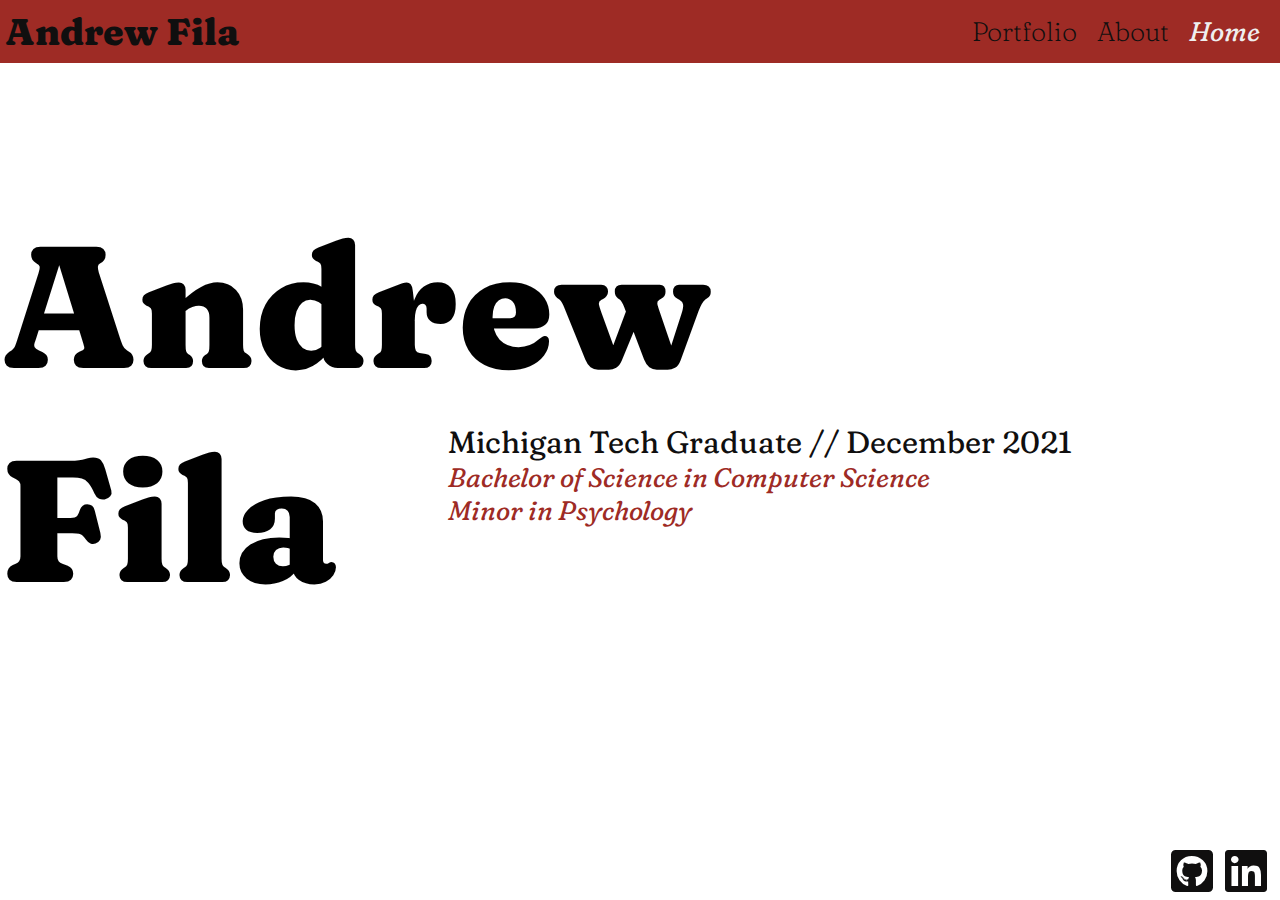
<file: index.html>
<!DOCTYPE html>
<html lang="en">
	<head>
		<meta charset="utf-8">
		<meta name="viewport" content="width=device-width, inital-scale=1">
		<meta http-equiv="X-UA-Compatible" content="ie=edge">
		<link href="splash.css" type="text/css" rel="stylesheet">
		<link rel="stylesheet" href="fonts/fontawesome/fontawesome-free-5.15.4-web/css/all.css">
		<link rel="icon" type="image/x-icon" href="images/a.ico">
		<title>Andrew Fila</title>
	</head>
	<main>
		<header>
			<nav>
				<div class="logo">Andrew Fila</div>
				<div class="nav-links">
					<ul>
						<li><a href="portfolio.html">Portfolio</a></li>
						<li><a href="about.html">About</a></li>
						<li class="active">Home</li>
					</ul>
				</div>
			</nav>
		</header>
		<div class="spacer">
			&nbsp;
		</div>
		<body>
			<div class="title">
				<div class="name">
					<h1 class="a">Andrew</h1><h1 class="f">Fila</h1>
				</div>

				<div class="sub-title">
					<h2> Michigan Tech Graduate // December 2021</h2>
					<h3> Bachelor of Science in Computer Science</h3>
					<h3> Minor in Psychology</h3>
				</div>
			</div>
			<div class="social">
				<a href="https://github.com/AndrewFila" target="_blank"><i class="fab fa-github-square"></i></a>
				<a href="https://www.linkedin.com/in/andrew-fila/" target="_blank"><i class="fab fa-linkedin"></i></a>
			</div>
		</body>
	</main>
</html>
</file>
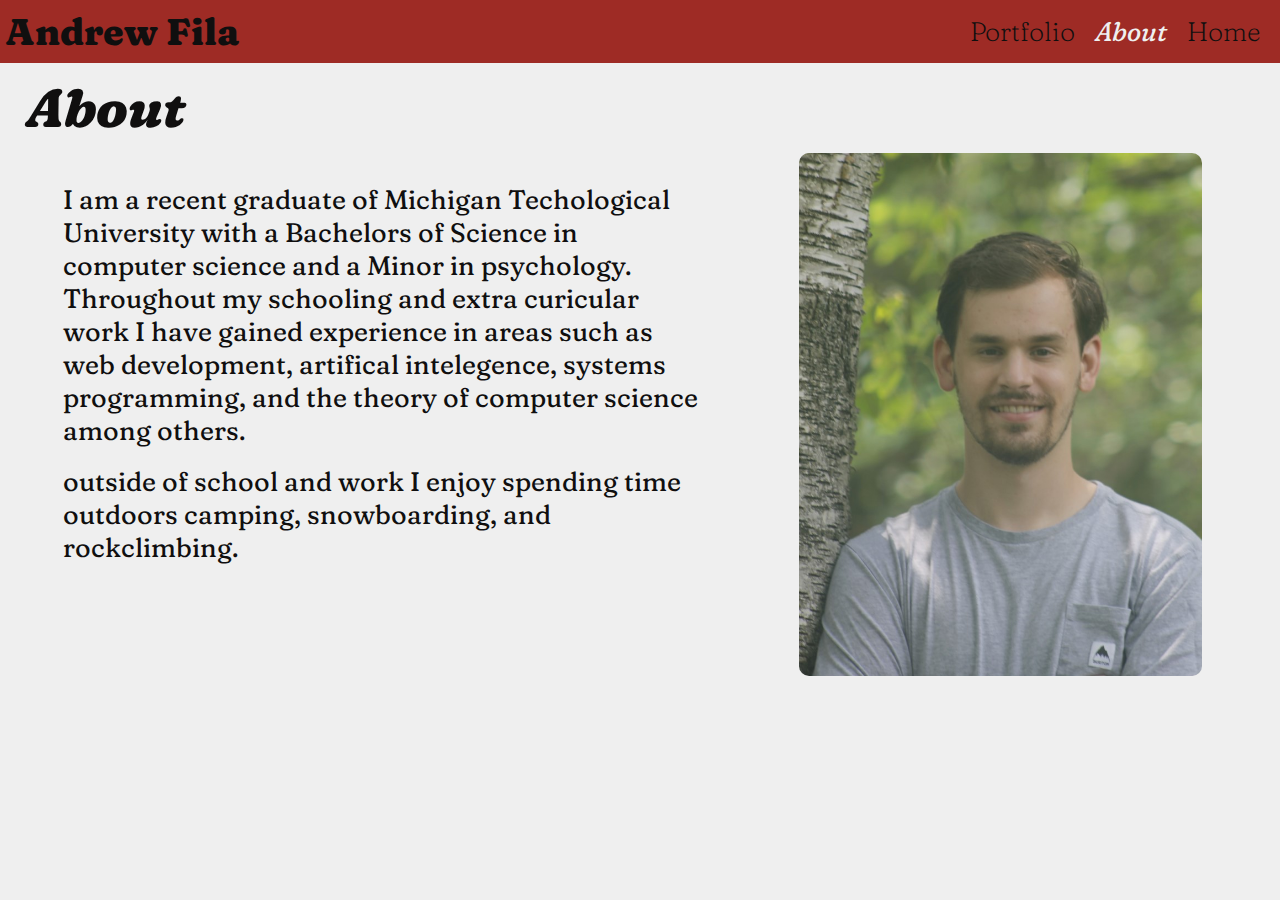
<file: about.html>
<!DOCTYPE html>
<html lang="en">
	<head>
		<meta charset="utf-8">
		<meta name="viewport" content="width=device-width, inital-scale=1">
		<meta http-equiv="X-UA-Compatible" content="ie=edge">
		<link href="s.css" type="text/css" rel="stylesheet">
		<title>Andrew Fila</title>
	</head>
	<main>
	<header>
		<nav>
			<div class="logo">Andrew Fila</div>
			<div class="nav-links">
				<ul>
					<li><a href="portfolio.html">Portfolio</a></li>
					<li class="active">About</li>
					<li><a href="./">Home</a></li>
				</ul>
			</div>
		</nav>
	</header>
	<div class="spacer">
		&nbsp;
	</div>
	<body>
		<!--About-->
		<div class="abt">
			<h1>About</h1>
			<div class="about-pg">
				<div>
					<div class="p">
						<p>
							I am a recent graduate of Michigan Techological University with a 
							Bachelors of Science in computer science and a Minor in psychology. 
							Throughout my schooling and extra curicular work I have gained experience 
							in areas such as web development, artifical intelegence, systems programming,
							and the theory of computer science among others. 
						</p>
						&nbsp;
						<p>
							outside of school and work I enjoy spending time outdoors camping, snowboarding, and rockclimbing.
						</p>
						&nbsp;
						
					</div>
			 
				</div>
				<div class="img">
					<img src="/images/_MG_3222.JPG" alt="">
				</div>
			</div>
		</div>
		
		
	</body>
	</main>
</html>
</file>
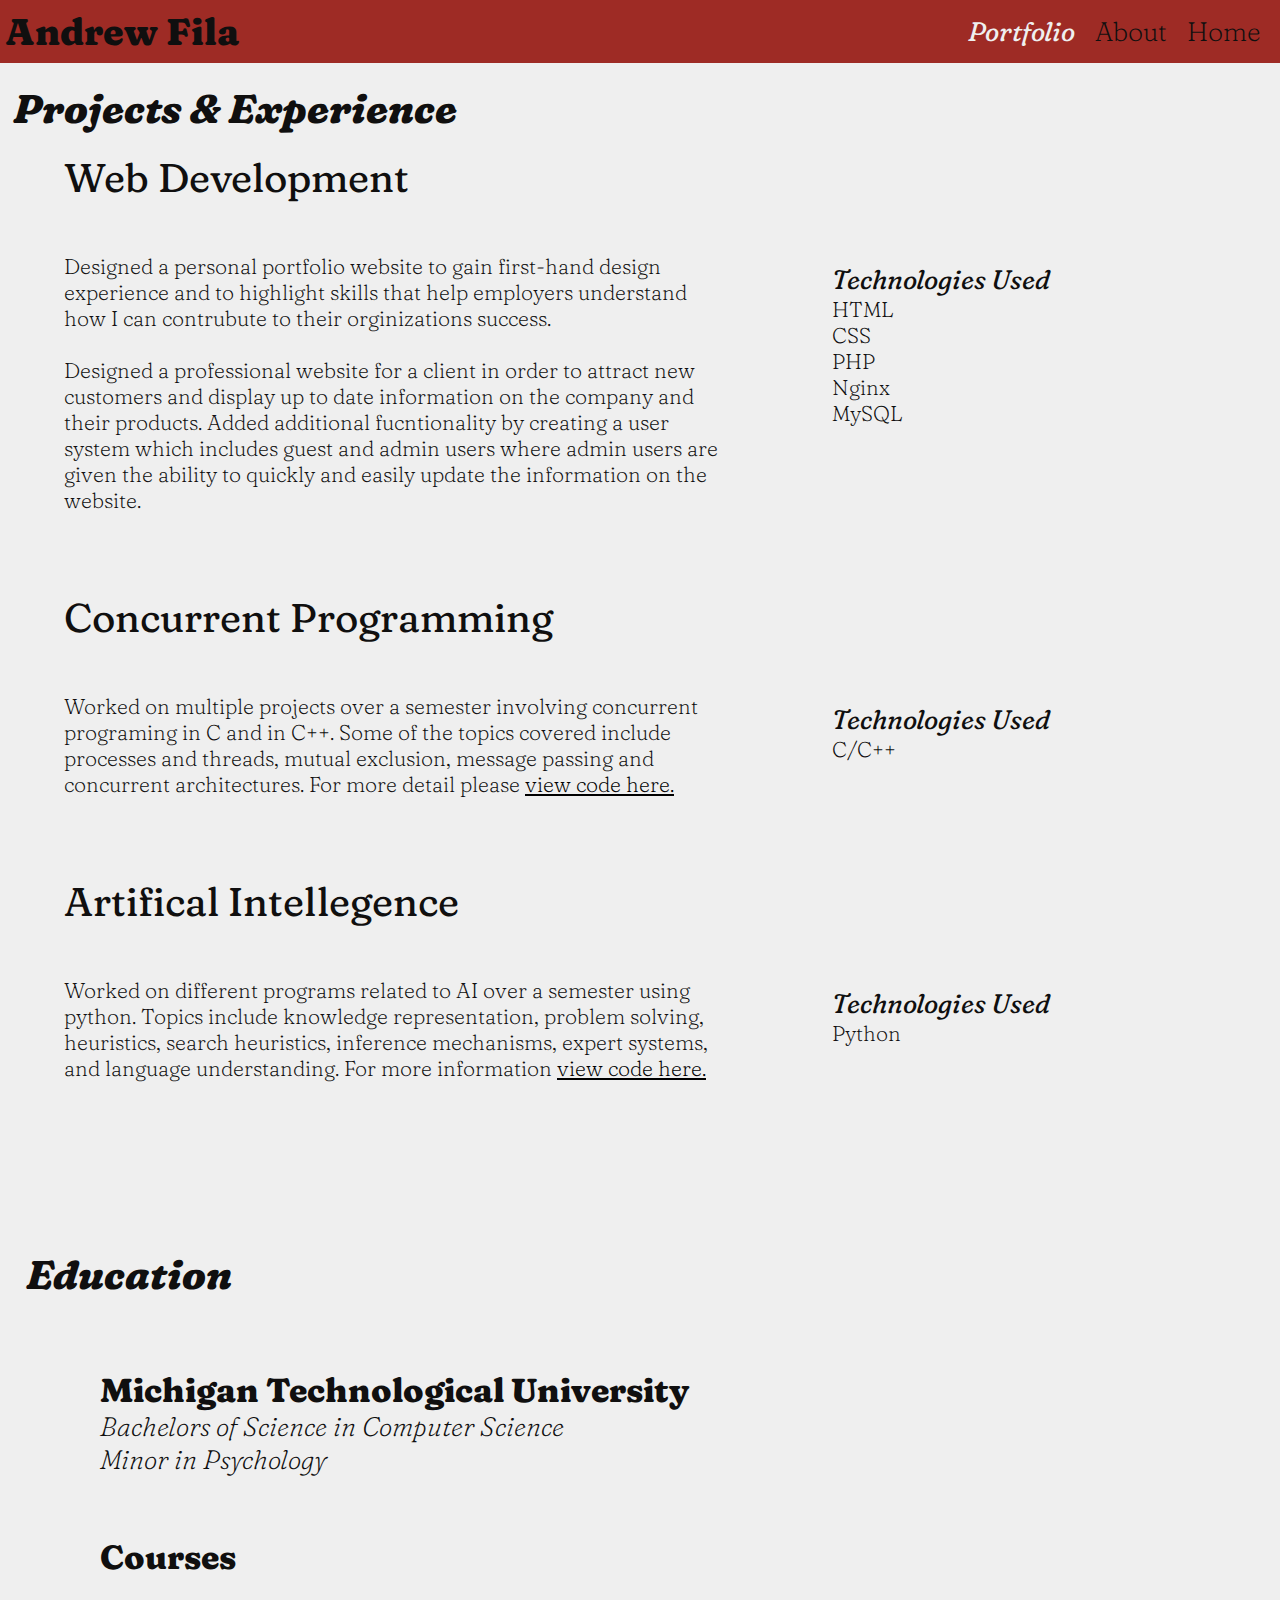
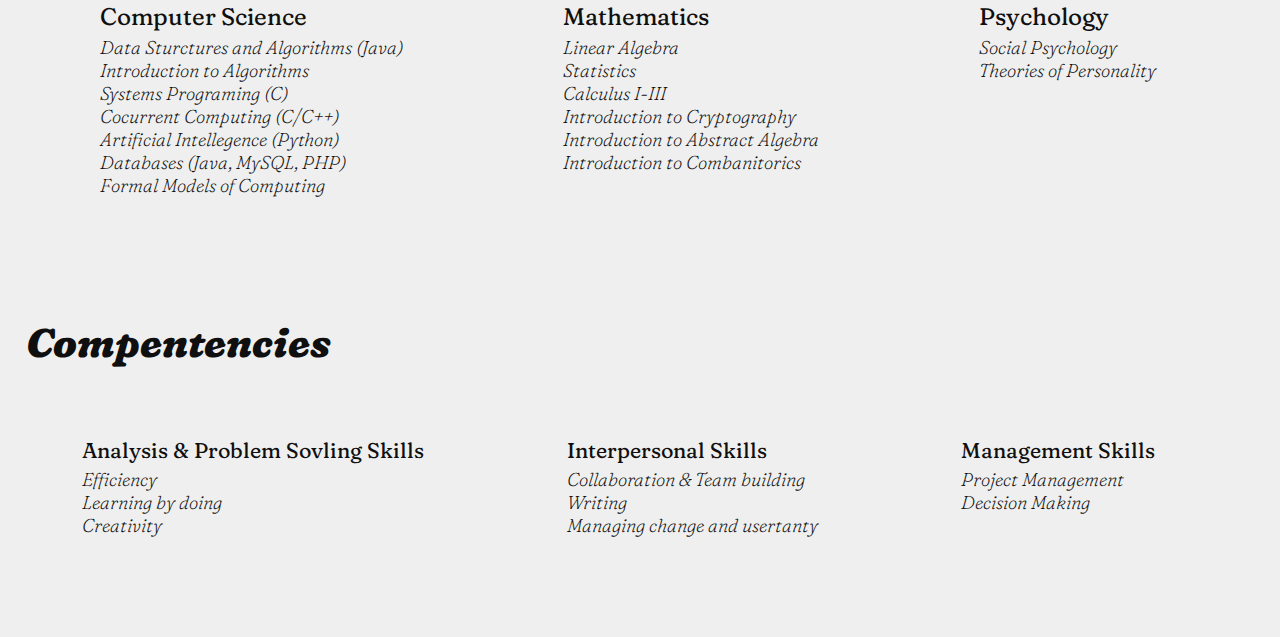
<file: portfolio.html>
<!DOCTYPE html>
<html lang="en">
	<head>
		<meta charset="utf-8">
		<meta name="viewport" content="width=device-width, inital-scale=1">
		<meta http-equiv="X-UA-Compatible" content="ie=edge">
		<link href="s.css" type="text/css" rel="stylesheet">
		<link rel="icon" type="image/x-icon" href="images/a.ico">
		<title>Andrew Fila</title>
	</head>
	<main>
	<header>
		<nav>
			<div class="logo">Andrew Fila</div>
			<div class="nav-links">
				<ul>
					<li class="active">Portfolio</li>
					<li><a href="about.html">About</a></li>
					<li><a href="./">Home</a></li>
				</ul>
			</div>
		</nav>
	</header>
	<div class="spacer">
		&nbsp;
	</div>
	<body>
		<div class="proj">
			<h1>Projects & Experience</h1>
			<div class="proj_grid">
			<div class="proj_box">
				<h2 class="heading">Web Development</h2>
				<div class="desc">
				<p>Designed a personal portfolio website to gain first-hand design experience
					and to highlight skills that help employers understand how I can contrubute
					to their orginizations success.</p>
					&nbsp;
				<p>
					Designed a professional website for a client in order to attract new customers
					and display up to date information on the company and their products. Added additional fucntionality
					by creating a user system which includes guest and admin users where admin users are given 
					the ability to quickly and easily update the information on the website.	
				</p>
			</div>
				<ul class="tools">
					<li><h3 class="tech">Technologies Used</h3></li>
					<li>HTML</li>
					<li>CSS</li>
					<li>PHP</li>
					<li>Nginx</li>
					<li>MySQL</li>
				</ul>
			</div>
			<div class="proj_box">
				<h2 class="heading">Concurrent Programming</h2>
				<p class="desc"> 
					Worked on multiple projects over a semester involving concurrent programing in C and in C++. 
					Some of the topics covered include processes and threads, mutual exclusion, message passing and concurrent 
					architectures. For more detail please
					<a href="https://github.com/AndrewFila/schoolProjects/tree/master/cs3331" target="_blank">view code here.</a>
				</p>
				<ul class="tools">
					<li><h3 class="tech">Technologies Used</h3></li>
					<li>C/C++</li>
				</ul>
			</div>
			<div class="proj_box">
				<h2 class="heading">Artifical Intellegence</h2>
				<p class="desc">
					Worked on different programs related to AI over a semester using python. 
					Topics include knowledge representation, problem solving, heuristics, search heuristics, inference mechanisms, expert systems, and language understanding. 
					For more information <a href="https://github.com/AndrewFila/AI" target="_blank">view code here.</a>
				</p>
				&nbsp;
				
				<ul class="tools">
					<li><h3 class="tech">Technologies Used</h3></li>
					<li>Python</li>
				</ul>
			</div>
		</div>
		</div>
		<!--Projects-->









		<!--Education-->
		<div class="edu">
			<h1 class="education">Education</h1>
			<div class="edu_title">
				<h1>Michigan Technological University</h1>
				<h3>Bachelors of Science in Computer Science</h3>
				<h3>Minor in Psychology</h3>
			</div>
			
			<h2>Courses</h2>
			<div class="class_list">
				<ul>
					<li><h3 class="subject">Computer Science</h3></li>
					<li>Data Sturctures and Algorithms (Java)</li>
					<li>Introduction to Algorithms</li>
					<li>Systems Programing (C)</li>
					<li>Cocurrent Computing (C/C++)</li>
					<li>Artificial Intellegence (Python)</li>
					<li>Databases (Java, MySQL, PHP)</li>
					<li>Formal Models of Computing</li>
				</ul>	
				<ul>
					<li><h3 class="subject">Mathematics</h3></li>
					<li>Linear Algebra</li>
					<li>Statistics</li>
					<li>Calculus I-III</li>
					<li>Introduction to Cryptography</li>
					<li>Introduction to Abstract Algebra</li>
					<li>Introduction to Combanitorics</li>
				</ul>	
				<ul>
					<li><h3 class="subject">Psychology</h3></li>
					<li>Social Psychology</li>
					<li>Theories of Personality</li>
				</ul>	
			</div>
		</div>
		

		<!--Competencies-->
		<div class="comps">
			<h1 class="comp">Compentencies</h1>			
			<div class="comp_list">
				<ul>
					<li><h3 class="subject">Analysis & Problem Sovling Skills</h3></li>
					<li>Efficiency</li>
					<li>Learning by doing</li>
					<li>Creativity</li>
				</ul>	
				<ul>
					<li><h3 class="subject">Interpersonal Skills</h3></li>
					<li>Collaboration & Team building</li>
					<li>Writing</li>
					<li>Managing change and usertanty</li>
				</ul>	
				<ul>
					<li><h3 class="subject">Management Skills</h3></li>
					<li>Project Management</li>
					<li>Decision Making</li>
					<li></li>					
				</ul>	
			</div>
		</div>
	</body>
	</main>
</html>
</file>
<file: splash.css>
:root {
    --black:    #100F0F;
    --white:    #EFEFEF;
    --splash:   #9E2B25;
}
* {
    margin: 0;
    padding: 0;
}
/*------------------------------------------------------- FONTS -------------------------------------------------------------------*/

@font-face {
    font-family: FrauncesHeavy;
    src: url(fonts/Fraunces-VariableFont_SOFT\,WONK\,opsz\,wght.ttf);
    font-variation-settings: "opsz" 9, "wght" 800, "SOFT" 100, "WONK" 1;
}
@font-face {
    font-family: FrauncesItHeavy;
    src: url(fonts/Fraunces-Italic-VariableFont_SOFT\,WONK\,opsz\,wght.ttf);
    font-variation-settings: "opsz" 9, "wght" 800, "SOFT" 100, "WONK" 1;
}

@font-face {
    font-family: FrauncesMed;
    src: url(fonts/Fraunces-VariableFont_SOFT\,WONK\,opsz\,wght.ttf);
    font-variation-settings: "opsz" 9, "wght" 400, "SOFT" 100, "WONK" 1;
}
@font-face {
    font-family: FrauncesItMed;
    src: url(fonts/Fraunces-Italic-VariableFont_SOFT\,WONK\,opsz\,wght.ttf);
    font-variation-settings: "opsz" 9, "wght" 400, "SOFT" 100, "WONK" 1;
}

@font-face {
    font-family: FrauncesLight;
    src: url(fonts/Fraunces-VariableFont_SOFT\,WONK\,opsz\,wght.ttf);
    font-variation-settings: "opsz" 9, "wght" 200, "SOFT" 100, "WONK" 1;
}
@font-face {
    font-family: FrauncesItLight;
    src: url(fonts/Fraunces-Italic-VariableFont_SOFT\,WONK\,opsz\,wght.ttf);
    font-variation-settings: "opsz" 9, "wght" 200, "SOFT" 100, "WONK" 1;
}
/*------------------------------------------------------- KEYFRAMES -------------------------------------------------------------------*/
@keyframes slideLeft1 {
    from {
        transform: translateX(50%);
        color: var(--splash);
    }
    50%{
        transform: translateX(50%);
        color: var(--splash);
    }
    to {
        transform: translateX(0%);
        color: var(--black);
    }
    
}@keyframes slideLeft2 {
    from {
        transform: translateX(80%);
        color: var(--splash);
    }
    50%{
        transform: translateX(80%);
        color: var(--splash);
    }
    to {
        transform: translateX(0%);
        color: var(--black);
    }
    
}
@keyframes slideUp {
    from {
        transform: translateY(100%);
        opacity: 0;
    }
    50%{
        transform: translateY(100%);
        opacity: 0;
    }
    to {
        transform: translateY(0);
        opacity: 100%;
    }
}


@keyframes hideScroll {
    from {
        overflow: hidden;
    }
    to {
        overflow: hidden;
    }
}   
@keyframes fadeToWhite {
    from {
        background-color: var(--black);
        overflow: hidden;
    }
    25%{
        background-color: var(--black);
    }
    to {
        background-color: var(--white);
        
    }
}
@keyframes fadeToWhiteText {
    from {
        color: var(--black);
        overflow: hidden;
    }
    25%{
        color: var(--black);
    }
    to {
        color: var(--white);
        
    }
}
@keyframes fadeToRed {
    from {
        background-color: var(--black);
    }
    25%{
        background-color: var(--black);
    }
    to {
        background-color: var(--splash);
        
    }
}
@keyframes FadeToBlack {
    from {
        opacity: 0;
    }
    50%{
        opacity: 0;
    }
    to {
        opacity: 100%;
    }
}
/*------------------------------------------------------- MAIN -------------------------------------------------------------------*/


@media (max-width:320px){ /* Smartphones, protrait iPhone, protrait 480x320 phones */
    .spacer {
        width: 100%;
        height: 7vh;
    }
    nav {
        top: 0;
        position: fixed;
        height: 7vh;
        width: 100vw;
        display: flex;
        align-items: center;
        justify-content: space-between;
        background-color: var(--splash);
        
    }
    .logo {
        padding-left: 5px;
        font-family: FrauncesHeavy;
        color: var(--black);
        font-size: 16pt;
    }
    .nav-links ul{
        display: flex;
        align-items: center;
        justify-content: space-around;
        padding-right: 0px;
    }
    .nav-links a{
        color: var(--black);
        font-size: 10pt;
        text-decoration: none;
        font-family: FrauncesLight;
        transition-duration: 400ms;
        transition-property: color;
    }
    .nav-links li{
        list-style: none;
        margin-right: 10px;
    }
    .active {
        color: var(--white);
        font-family: FrauncesItMed;
        font-size: 10pt;
    }

    .title {
        animation: 2s ease-out 0s 1 fadeToWhite;
        height: 93vh;
        display: flex;
        flex-direction: column;
        align-items: flex-start;
        justify-content: flex-start;
    
    }
    .title h1{
        width: 50vw;
        font-family: FrauncesHeavy;
        font-size: 30pt;
    }
    .a {
        margin-top: 15vh;
        animation: 1s ease-out 0s 1 slideLeft1;
    }
    .f {
        animation: 1s ease-out 0s 1 slideLeft2;
    }
    .title h2{
        margin-top: 10vh;
        animation: 2s ease-out 0s 1 slideUp;
        color: var(--black);
        font-family: FrauncesMed;
        font-size: 17pt;
    }
    .title h3{
        animation: 2s ease-out 0s 1 slideUp;
        color: var(--splash);   
        font-family: FrauncesItMed;
        font-size: 12pt;
    }
    .social {
        position: fixed;
        bottom: 0;
        right: 0;
        font-size: 3rem;
        margin-right: 1vw;
    }
    .social a{
        animation: 2s ease-out 0s 1 FadeToBlack;
        color: var(--black);
    }
    

}
@media (min-width:320px){ /* Smartphones, protrait iPhone, protrait 480x320 phones */
    .spacer {
        width: 100%;
        height: 7vh;
    }
    nav {
        top: 0;
        position: fixed;
        height: 7vh;
        width: 100vw;
        display: flex;
        align-items: center;
        justify-content: space-between;
        background-color: var(--splash);
        
    }
    .logo {
        padding-left: 5px;
        font-family: FrauncesHeavy;
        color: var(--black);
        font-size: 16pt;
    }
    .nav-links ul{
        display: flex;
        align-items: center;
        justify-content: space-around;
        padding-right: 0px;
    }
    .nav-links a{
        color: var(--black);
        font-size: 10pt;
        text-decoration: none;
        font-family: FrauncesLight;
        transition-duration: 400ms;
        transition-property: color;
    }
    .nav-links li{
        list-style: none;
        margin-right: 10px;
    }
    .active {
        color: var(--white);
        font-family: FrauncesItMed;
        font-size: 10pt;
    }

    .title {
        animation: 2s ease-out 0s 1 fadeToWhite;
        height: 93vh;
        display: flex;
        flex-direction: column;
        align-items: flex-start;
        justify-content: flex-start;
    
    }
    .title h1{
        width: 50vw;
        font-family: FrauncesHeavy;
        font-size: 30pt;
    }
    .a {
        margin-top: 15vh;
        animation: 1s ease-out 0s 1 slideLeft1;
    }
    .f {
        animation: 1s ease-out 0s 1 slideLeft2;
    }
    .title h2{
        margin-top: 10vh;
        animation: 2s ease-out 0s 1 slideUp;
        color: var(--black);
        font-family: FrauncesMed;
        font-size: 17pt;
    }
    .title h3{
        animation: 2s ease-out 0s 1 slideUp;
        color: var(--splash);   
        font-family: FrauncesItMed;
        font-size: 12pt;
    }
}
@media (min-width:480px){ /* smartphones, android phones, landscape iphone */
    .spacer {
        width: 100%;
        height: 7vh;
    }
    nav {
        top: 0;
        position: fixed;
        height: 7vh;
        width: 100vw;
        display: flex;
        align-items: center;
        justify-content: space-between;
        background-color: var(--splash);
        
    }
    .logo {
        padding-left: 5px;
        font-family: FrauncesHeavy;
        color: var(--black);
        font-size: 20pt;
    }
    .nav-links ul{
        display: flex;
        align-items: center;
        justify-content: space-around;
        padding-right: 0px;
    }
    .nav-links a{
        color: var(--black);
        font-size: 15pt;
        text-decoration: none;
        font-family: FrauncesLight;
        transition-duration: 400ms;
        transition-property: color;
    }
    .nav-links li{
        list-style: none;
        margin-right: 10px;
    }
    .active {
        color: var(--white);
        font-family: FrauncesItMed;
        font-size: 15pt;
    }

    .title {
        animation: 2s ease-out 0s 1 fadeToWhite;
        height: 93vh;
        display: flex;
        flex-direction: column;
        align-items: flex-start;
        justify-content: flex-start;
    
    }
    .title h1{
        width: 50vw;
        font-family: FrauncesHeavy;
        font-size: 50pt;
    }
    .title h2{
        margin-top: 10vh;
        animation: 2s ease-out 0s 1 slideUp;
        color: var(--black);
        font-family: FrauncesMed;
        font-size: 21pt;
    }
    .title h3{
        animation: 2s ease-out 0s 1 slideUp;
        color: var(--splash);   
        font-family: FrauncesItMed;
        font-size: 18pt;
    }
    .a {
        margin-top: 15vh;
        animation: 1s ease-out 0s 1 slideLeft1;
    }
    .f {
        animation: 1s ease-out 0s 1 slideLeft2;
    }

}
@media (min-width:600px){ /* portrait tablets, portrait iPad, e-readers, lanscape 800x480 phones */
    .spacer {
        width: 100%;
        height: 7vh;
    }
    nav {
        top: 0;
        position: fixed;
        height: 7vh;
        width: 100vw;
        display: flex;
        align-items: center;
        justify-content: space-between;
        background-color: var(--splash);
        
    }
    .logo {
        padding-left: 5px;
        font-family: FrauncesHeavy;
        color: var(--black);
        font-size: 28pt;
    }
    .nav-links ul{
        display: flex;
        align-items: center;
        justify-content: space-around;
        padding-right: 0px;
    }
    .nav-links a{
        color: var(--black);
        font-size: 18pt;
        text-decoration: none;
        font-family: FrauncesLight;
        transition-duration: 400ms;
        transition-property: color;
    }
    .nav-links li{
        list-style: none;
        margin-right: 10px;
    }
    .active {
        color: var(--white);
        font-family: FrauncesItMed;
        font-size: 18pt;
    }

    .title {
        animation: 2s ease-out 0s 1 fadeToWhite;
        height: 93vh;
        display: flex;
        flex-direction: column;
        align-items: flex-start;
        justify-content: flex-start;
    
    }
    .title h1{
        width: 50vw;
        font-family: FrauncesHeavy;
        font-size: 60pt;
    }
    .title h2{
        margin-top: 10vh;
        animation: 2s ease-out 0s 1 slideUp;
        color: var(--black);
        font-family: FrauncesMed;
        font-size: 21pt;
    }
    .title h3{
        animation: 2s ease-out 0s 1 slideUp;
        color: var(--splash);   
        font-family: FrauncesItMed;
        font-size: 18pt;
    }
    .a {
        margin-top: 15vh;
        animation: 1s ease-out 0s 1 slideLeft1;
    }
    .f {
        animation: 1s ease-out 0s 1 slideLeft2;
    }
}
@media (min-width:801px){ /* tablet, lanscape ipad, lo-res laptops and desktops */
    .spacer {
        width: 100%;
        height: 7vh;
    }
    .nav-links li{
        list-style: none;
        margin-right: 20px;
    }
    .active {
        color: var(--white);
        font-family: FrauncesItMed;
        font-size: 20pt;
    }
    .nav-links a{
        color: var(--black);
        font-size: 20pt;
        text-decoration: none;
        font-family: FrauncesLight;
        transition-duration: 400ms;
        transition-property: color;
    }
    .title {
        animation: 2s ease-out 0s 1 fadeToWhite;
        height: 93vh;
        display: flex;
        flex-direction: row;
        align-items: flex-start;
    }
    .title h1{
        width: 40vw;
        font-family: FrauncesHeavy;
        font-size: 90pt;
    }
    .title h2{
        margin-top: 30vh;
        animation: 2s ease-out 0s 1 slideUp;
        color: var(--black);
        font-family: FrauncesMed;
        font-size: 23pt;
    }
    .title h3{
        animation: 2s ease-out 0s 1 slideUp;
        color: var(--splash);   
        font-family: FrauncesItMed;
        font-size: 19pt;
    }
    .social {
        position: fixed;
        bottom: 0;
        right: 0;
        font-size: 3rem;
        margin-right: 1vw;
    }
    .social a{
        animation: 2s ease-out 0s 1 FadeToBlack;
        color: var(--black);
    }
}
@media (min-width:1025px){ /* big lanscape tablets, laptops, and desktops */
    .spacer {
        width: 100%;
        height: 7vh;
    }
    .nav-links li{
        list-style: none;
        margin-right: 20px;
    }
    .active {
        color: var(--white);
        font-family: FrauncesItMed;
        font-size: 20pt;
    }
    .nav-links a{
        color: var(--black);
        font-size: 20pt;
        text-decoration: none;
        font-family: FrauncesLight;
        transition-duration: 400ms;
        transition-property: color;
    }
    .title {
        animation: 2s ease-out 0s 1 fadeToWhite;
        height: 93vh;
        display: flex;
        flex-direction: row;
        align-items:flex-start;
    }
    .title h1{
        width: 35vw;
        font-family: FrauncesHeavy;
        font-size: 130pt;
    }
    .title h2{
        margin-top: 40vh;
        animation: 2s ease-out 0s 1 slideUp;
        color: var(--black);
        font-family: FrauncesMed;
        font-size: 23pt;
    }
    .title h3{
        animation: 2s ease-out 0s 1 slideUp;
        color: var(--splash);   
        font-family: FrauncesItMed;
        font-size: 20pt;
    }
    .social {
        position: fixed;
        bottom: 0;
        right: 0;
        font-size: 3rem;
        margin-right: 1vw;
    }
    .social a{
        animation: 2s ease-out 0s 1 FadeToBlack;
        color: var(--black);
    }
}
@media (min-width:1281px){ /* hi-res laptops and desktops */
    .spacer {
        width: 100%;
        height: 7vh;
    }
    .nav-links li{
        list-style: none;
        margin-right: 20px;
    }
    .active {
        color: var(--white);
        font-family: FrauncesItMed;
        font-size: 20pt;
    }
    .nav-links a{
        color: var(--black);
        font-size: 20pt;
        text-decoration: none;
        font-family: FrauncesLight;
        transition-duration: 400ms;
        transition-property: color;
    }
    .title {
        animation: 2s ease-out 0s 1 fadeToWhite;
        height: 93vh;
        display: flex;
        flex-direction: row;
        align-items: flex-start;
    }
    .title h1{
        width: 40vw;
        font-family: FrauncesHeavy;
        font-size: 150pt;
    }
    .title h2{
        margin-top: 40vh;
        animation: 2s ease-out 0s 1 slideUp;
        color: var(--black);
        font-family: FrauncesMed;
        font-size: 28pt;
    }
    .title h3{
        animation: 2s ease-out 0s 1 slideUp;
        color: var(--splash);   
        font-family: FrauncesItMed;
        font-size: 22pt;
    }
    .social {
        position: fixed;
        bottom: 0;
        right: 0;
        font-size: 3rem;
        margin-right: 1vw;
    }
    .social a{
        animation: 2s ease-out 0s 1 FadeToBlack;
        color: var(--black);
    }
}
@media (min-width:1700px){ /* hi-res laptops and desktops */
    nav {
        animation: 2s ease-out 0s 1 fadeToRed;
        top: 0;
        position: fixed;
        height: 7vh;
        width: 100vw;
        display: flex;
        align-items: center;
        justify-content: space-between;
        background-color: var(--splash);
        
    }
    .nav-links li{
        list-style: none;
        margin-right: 20px;
    }
    .nav-links a{
        color: var(--black);
        font-size: 20pt;
        text-decoration: none;
        font-family: FrauncesLight;
        transition-duration: 400ms;
        transition-property: color;
    }
    .active {
        animation: 2s ease-out 0s 1 FadeToBlack;
        color: var(--white);
        font-family: FrauncesItMed;
        font-size: 20pt;
    }
    .title {
        animation: 2s ease-out 0s 1 fadeToWhite;
        height: 93vh;
        display: flex;
        flex-direction: row;
        align-items: flex-start;
    }
    .title h1{
        width: 50vw;
        font-family: FrauncesHeavy;
        font-size: 200pt;
    }
    .title h2{
        margin-left: -10vw ;
        margin-top: 50vh;
        animation: 2s ease-out 0s 1 slideUp;
        color: var(--black);
        font-family: FrauncesMed;
        font-size: 40pt;
    }
    .title h3{
        animation: 2s ease-out 0s 1 slideUp;
        margin-left: -10vw ;
        color: var(--splash);   
        font-family: FrauncesItMed;
        font-size: 30pt;
    }
    /****/
    .spacer {
        width: 100%;
        height: 7vh;
    }
    
    html {
        font-family: 'Fraunces';
        color: var(--black);
        background-color: var(--white);
        overflow-x: hidden;
    }

  
    
    .logo {
        padding-left: 10px;
        animation: 2s ease-out 0s 1 FadeToBlack;
        font-family: FrauncesHeavy;
        color: var(--black);
        font-size: 30pt;
    }
    .a {
        animation: 1s ease-out 0s 1 slideLeft1;
    }
    .f {
        animation: 1s ease-out 0s 1 slideLeft2;
    }
    
    
    .nav-links ul{
        display: flex;
        align-items: center;
        justify-content: space-around;
        padding-right: 40px;
    }
    .nav-links a{
        color: var(--black);
        animation: 2s ease-out 0s 1 FadeToBlack;
        font-size: 20pt;
        text-decoration: none;
        font-family: FrauncesLight;
        transition-duration: 400ms;
        transition-property: color;
    }
    .nav-links li{
        list-style: none;
        margin-right: 20px;
    }
    .nav-links a:hover{
        color: var(--white);
        font-family: FrauncesItMed;
    }
    .social {
        position: fixed;
        bottom: 0;
        right: 0;
        font-size: 3rem;
        margin-right: 1vw;
    }
    .social a{
        animation: 2s ease-out 0s 1 FadeToBlack;
        color: var(--black);
    }
}
</file>
<file: s.css>
:root {
    --black:    #100F0F;
    --white:    #EFEFEF;
    --splash:   #9E2B25;
}
* {
    margin: 0;
    padding: 0;
}
/*------------------------------------------------------- FONTS -------------------------------------------------------------------*/

@font-face {
    font-family: FrauncesHeavy;
    src: url(fonts/Fraunces-VariableFont_SOFT\,WONK\,opsz\,wght.ttf);
    font-variation-settings: "opsz" 9, "wght" 800, "SOFT" 100, "WONK" 1;
}
@font-face {
    font-family: FrauncesItHeavy;
    src: url(fonts/Fraunces-Italic-VariableFont_SOFT\,WONK\,opsz\,wght.ttf);
    font-variation-settings: "opsz" 9, "wght" 800, "SOFT" 100, "WONK" 1;
}

@font-face {
    font-family: FrauncesMed;
    src: url(fonts/Fraunces-VariableFont_SOFT\,WONK\,opsz\,wght.ttf);
    font-variation-settings: "opsz" 9, "wght" 400, "SOFT" 100, "WONK" 1;
}
@font-face {
    font-family: FrauncesItMed;
    src: url(fonts/Fraunces-Italic-VariableFont_SOFT\,WONK\,opsz\,wght.ttf);
    font-variation-settings: "opsz" 9, "wght" 400, "SOFT" 100, "WONK" 1;
}

@font-face {
    font-family: FrauncesLight;
    src: url(fonts/Fraunces-VariableFont_SOFT\,WONK\,opsz\,wght.ttf);
    font-variation-settings: "opsz" 9, "wght" 200, "SOFT" 100, "WONK" 1;
}
@font-face {
    font-family: FrauncesItLight;
    src: url(fonts/Fraunces-Italic-VariableFont_SOFT\,WONK\,opsz\,wght.ttf);
    font-variation-settings: "opsz" 9, "wght" 200, "SOFT" 100, "WONK" 1;
}
/*------------------------------------------------------- KEYFRAMES -------------------------------------------------------------------*/
@keyframes slideLeft1 {
    from {
        transform: translateX(50%);
        color: var(--splash);
    }
    50%{
        transform: translateX(50%);
        color: var(--splash);
    }
    to {
        transform: translateX(0%);
        color: var(--black);
    }
    
}@keyframes slideLeft2 {
    from {
        transform: translateX(80%);
        color: var(--splash);
    }
    50%{
        transform: translateX(80%);
        color: var(--splash);
    }
    to {
        transform: translateX(0%);
        color: var(--black);
    }
    
}
@keyframes slideUp {
    from {
        transform: translateY(100%);
        opacity: 0;
    }
    50%{
        transform: translateY(100%);
        opacity: 0;
    }
    to {
        transform: translateY(0);
        opacity: 100%;
    }
}
@keyframes hideScroll {
    from {
        overflow: hidden;
    }
    to {
        overflow: hidden;
    }
}   
@keyframes fadeToWhite {
    from {
        background-color: var(--black);
        overflow: hidden;
    }
    25%{
        background-color: var(--black);
    }
    to {
        background-color: var(--white);
        
    }
}
@keyframes fadeToRed {
    from {
        background-color: var(--black);
    }
    25%{
        background-color: var(--black);
    }
    to {
        background-color: var(--splash);
        
    }
}
@keyframes FadeToBlack {
    from {
        opacity: 0;
    }
    50%{
        opacity: 0;
    }
    to {
        opacity: 100%;
    }
}
@keyframes quickSlideUp {
    from {
        transform: translateY(50%);
        opacity: 0;
    }
    to {
        transform: translateY(0);
        opacity: 100%;
    }

}

/*------------------------------------------------------- MAIN -------------------------------------------------------------------*/
.spacer {
    width: 100%;
    height: 7vh;
}

html {
    font-family: 'Fraunces';
    color: var(--black);
    background-color: var(--white);
    overflow-x: hidden;
}

/*------------------- Nav bar ---------------------*/



@media (min-width:320px){ /* Smartphones, protrait iPhone, protrait 480x320 phones */
    nav {
        top: 0;
        position: fixed;
        height: 7vh;
        width: 100vw;
        display: flex;
        align-items: center;
        justify-content: space-between;
        background-color: var(--splash);
        
    }
    .logo {
        padding-left: 5px;
        font-family: FrauncesHeavy;
        color: var(--black);
        font-size: 10pt;
    }
    .nav-links ul{
        display: flex;
        align-items: center;
        justify-content: space-around;
        padding-right: 0px;
    }
    .nav-links a{
        color: var(--black);
        font-size: 10pt;
        text-decoration: none;
        font-family: FrauncesLight;
        transition-duration: 400ms;
        transition-property: color;
    }
    .nav-links li{
        list-style: none;
        margin-right: 10px;
    }
    .nav-links a:hover{
        color: var(--white);
        font-family: FrauncesItMed;
    }
    .active {
        color: var(--white);
        font-family: FrauncesItMed;
        font-size: 10pt;
    }
      /*------------------- Portfolio ---------------------*/
      .proj{
        margin-bottom: 0px;
        display: flex;
        flex-direction: column;
        align-items: center;
    }
    .proj_grid {
        width: 90vw;
    }
    .proj h1{
        font-family: FrauncesItHeavy;
        font-size: 22pt;
        width: 100%;
        height: 10vh;
        display: flex;
        align-items: center;
        padding-left: 2vw;
    }
    .desc {
        font-family: frauncesLight;
        font-size: 14pt;
        margin-right: 0px;
    }
    .proj_box {
        padding-bottom: 50px;
    }
    .desc a{
        color: black;
    }

    .tools li {
        list-style: none;
        font-family: frauncesLight;
        font-size: 13pt;
    }
    .heading {
        font-family: frauncesMed;
        font-size: 16pt;
        padding-bottom: 20px;
    }
    
    .tech{
        padding-top: 10px;
        font-family: frauncesItMed;
        font-size: 14pt;
    }
       /*------------------- Education ---------------------*/
    
    
    .edu {
        width: 100vw;
        margin-bottom: 40px;
    }
    .edu h2{
        font-family: FrauncesHeavy;
        padding: 20px 0px 0px 15px;
        font-size: 20pt;
    }
    .education{
        font-family: FrauncesItHeavy;
        font-size: 22pt;
        width: 100%;
        height: 10vh;
        padding-left: 2vw;
    }
    .edu_title {
        width: 100vw;
        padding: 0px 0px 0px 15px;
    }
    .edu_title h1{
        font-family: FrauncesHeavy;
        font-size: 14pt;
    }
    .edu_title h3{
        font-family: FrauncesItLight;
        font-size: 12pt;
    }
    .class_list{
        width: 100%;
        margin-left: 20px;
    }
    .class_list ul {
        margin-top: 15px;
    }

    .subject {
        font-family: FrauncesMed;
        font-size: 14pt;
        list-style: none;
        margin-bottom: 5px;
    }
    .class_list li{
        font-family: FrauncesItLight;
        list-style: none;
        font-size: 13pt;
    }
        /*------------------- Competencies ---------------------*/
        .comp {
            font-family: FrauncesItHeavy;
            font-size: 22pt;
            width: 100%;
            height: 10vh;
            display: flex;
            align-items: center;
            padding-left: 2vw;
        }
        .comp_list{
            width: 100%;
            margin-top: 20px;
            margin-bottom: 50px;
            margin-left: 10px;
        }
        .comp_list h3 {
            font-size: 14pt;
        }
        .comp_list li{
            font-family: FrauncesItLight;
            list-style: none;
            font-size: 12pt;
        }
    /*------------------- About ---------------------*/
    
    .abt{
        height: 93vh;
        overflow-y: hidden;
    }
    .abt div{
        height: 83vh;
    }
    .abt h1{
        font-family: FrauncesItHeavy;
        font-size: 22pt;
        width: 100%;
        height: 10vh;
        display: flex;
        align-items: center;
        padding-left: 2vw;
    }
    .abt p{
        font-family: FrauncesMed;
        font-size: 15pt;
    }
    .about-pg {
        width: 100%;
        height: 30vh;
        display: flex;
    }
    .p {
        width: 90vw;
        display: flex;
        flex-direction: column;
        padding: 5vw;
    }
    .img img{
        display: none;
    }

}
@media (min-width:480px){ /* smartphones, android phones, landscape iphone */
    nav {
        top: 0;
        position: fixed;
        height: 7vh;
        width: 100vw;
        display: flex;
        align-items: center;
        justify-content: space-between;
        background-color: var(--splash);
        
    }
    .logo {
        padding-left: 5px;
        font-family: FrauncesHeavy;
        color: var(--black);
        font-size: 20pt;
    }
    .nav-links ul{
        display: flex;
        align-items: center;
        justify-content: space-around;
        padding-right: 0px;
    }
    .nav-links a{
        color: var(--black);
        font-size: 15pt;
        text-decoration: none;
        font-family: FrauncesLight;
        transition-duration: 400ms;
        transition-property: color;
    }
    .nav-links li{
        list-style: none;
        margin-right: 10px;
    }
    .active {
        color: var(--white);
        font-family: FrauncesItMed;
        font-size: 15pt;
    }

}
@media (min-width:600px){ /* portrait tablets, portrait iPad, e-readers, lanscape 800x480 phones */
    nav {
        top: 0;
        position: fixed;
        height: 7vh;
        width: 100vw;
        display: flex;
        align-items: center;
        justify-content: space-between;
        background-color: var(--splash);
        
    }
    .logo {
        padding-left: 5px;
        font-family: FrauncesHeavy;
        color: var(--black);
        font-size: 28pt;
    }
    .nav-links ul{
        display: flex;
        align-items: center;
        justify-content: space-around;
        padding-right: 0px;
    }
    .nav-links a{
        color: var(--black);
        font-size: 18pt;
        text-decoration: none;
        font-family: FrauncesLight;
        transition-duration: 400ms;
        transition-property: color;
    }
    .nav-links li{
        list-style: none;
        margin-right: 10px;
    }
    .active {
        color: var(--white);
        font-family: FrauncesItMed;
        font-size: 18pt;
    }
        /*------------------- About ---------------------*/
    
        .abt{
            height: 93vh;
        }
        .abt div{
            height: 83vh;
        }
        .abt h1{
            font-family: FrauncesItHeavy;
            font-size: 40pt;
            width: 100%;
            height: 10vh;
            display: flex;
            align-items: center;
            padding-left: 2vw;
        }
        .abt p{
            font-family: FrauncesMed;
            font-size: 15pt;
        }
        .about-pg {
            width: 90%;
            height: 30vh;
            display: flex;
            justify-content: space-around;
            align-items: center;
        
        }
        .p {
            width: 40vw;
            display: flex;
            flex-direction: column;
            padding: 30px;
        
        }
        .img{
            z-index: 0;        
        }
        .img img{
            display: initial;
            max-height: 50%;
            border-radius: 10px;
        }
        
        
 
}
@media (min-width:801px){ /* tablet, lanscape ipad, lo-res laptops and desktops */
    .nav-links li{
        list-style: none;
        margin-right: 20px;
    }
    .active {
        color: var(--white);
        font-family: FrauncesItMed;
        font-size: 20pt;
    }
    .nav-links a{
        color: var(--black);
        font-size: 20pt;
        text-decoration: none;
        font-family: FrauncesLight;
        transition-duration: 400ms;
        transition-property: color;
    }
       /*------------------- Education ---------------------*/
    
    
       .edu {
        width: 100vw;
        margin-bottom: 100px;
    }
    .edu h2{
        font-family: FrauncesHeavy;
        padding: 10px 10px 10px 100px;
        font-size: 25pt;
    
    }
    .education{
        font-family: FrauncesItHeavy;
        font-size: 30pt;
        width: 100%;
        height: 10vh;
        display: flex;
        align-items: center;
        padding-left: 2vw;
    }
    .edu_title {
        width: 60vw;
        padding: 50px 10px 50px 100px;
    }
    .edu_title h1{
        font-family: FrauncesHeavy;
        font-size: 25pt;
        
    }
    .edu_title h3{
        font-family: FrauncesItLight;
        font-size: 20pt;
    }
    .class_list{
        width: 95%;
        display: flex;
        align-items: flex-start;
        justify-content: space-around;
    }
    .subject {
        font-family: FrauncesMed;
        font-size: 18pt;
        list-style: none;
    }
    .class_list li{
        font-family: FrauncesItLight;
        list-style: none;
        font-size: 14pt;
    }
    
    
    /*------------------- Portfolio ---------------------*/
    .proj{
        margin-bottom: 50px;
        display: flex;
        flex-direction: column;
        align-items: center;
    }
    .proj_grid {
        width: 90vw;
    }
    .proj h1{
        font-family: FrauncesItHeavy;
        font-size: 30pt;
        width: 100%;
        height: 10vh;
        display: flex;
        align-items: center;
        padding-left: 2vw;
    }
    .proj_box {
        display: grid;
        grid-template-columns: 2fr 1fr;
        grid-template-rows: 100px auto;
        grid-template-areas: "heading heading" 
                             "desc tools";
        margin-bottom: 30px;
    }
    .desc {
        grid-area: desc;
        font-family: frauncesLight;
        font-size: 16pt;
        margin-right: 100px;
    }
    .desc a{
        color: black;
    }
    .tools {
        grid-area: tools;
    }
    
    .tools li {
        list-style: none;
        font-family: frauncesLight;
        font-size: 16pt;
    }
    .heading {
        font-family: frauncesMed;
        font-size: 30pt;
        grid-area: heading;
    }
    
    .tech{
        font-family: frauncesItMed;
        font-size: 20pt;
    }
    /*------------------- Competencies ---------------------*/
    
    
    .comp {
        font-family: FrauncesItHeavy;
        font-size: 30pt;
        width: 100%;
        height: 10vh;
        display: flex;
        align-items: center;
        padding-left: 2vw;
    }
    .comp_list{
        width: 95%;
        display: flex;
        align-items: flex-start;
        justify-content: space-around;
        margin-top: 50px;
        margin-bottom: 100px;
    }
    .comp_list h3 {
        font-size: 16pt;
    }
    .comp_list li{
        font-family: FrauncesItLight;
        list-style: none;
        font-size: 14pt;
    }
    
}
@media (min-width:1025px){ /* big lanscape tablets, laptops, and desktops */
    .nav-links li{
        list-style: none;
        margin-right: 20px;
    }
    .active {
        color: var(--white);
        font-family: FrauncesItMed;
        font-size: 20pt;
    }
    .nav-links a{
        color: var(--black);
        font-size: 20pt;
        text-decoration: none;
        font-family: FrauncesLight;
        transition-duration: 400ms;
        transition-property: color;
    }
        /*------------------- About ---------------------*/
    
        .abt{
            height: 93vh;
        }
        .abt div{
            height: 83vh;
        }
        .abt h1{
            font-family: FrauncesItHeavy;
            font-size: 40pt;
            width: 100%;
            height: 10vh;
            display: flex;
            align-items: center;
            padding-left: 2vw;
        }
        .abt p{
            font-family: FrauncesMed;
            font-size: 20pt;
        }
        .about-pg {
            width: 100%;
            height: 30vh;
            display: flex;
            justify-content: space-around;
            align-items: center;
        
        }
        .p {
            width: 50vw;
            display: flex;
            flex-direction: column;
            padding: 30px;
        
        }
        .img{
            z-index: 0;
            width: 35vw;
        
        }
        .img img{
            display: initial;
            max-height: 70%;
            border-radius: 10px;
        }
        
        

}
@media (min-width:1281px){ /* hi-res laptops and desktops */
    .nav-links li{
        list-style: none;
        margin-right: 20px;
    }
    .active {
        color: var(--white);
        font-family: FrauncesItMed;
        font-size: 20pt;
    }
    .nav-links a{
        color: var(--black);
        font-size: 20pt;
        text-decoration: none;
        font-family: FrauncesLight;
        transition-duration: 400ms;
        transition-property: color;
    }
        /*------------------- About ---------------------*/
    
        .abt{
            height: 93vh;
        }
        .abt div{
            height: 83vh;
        }
        .abt h1{
            font-family: FrauncesItHeavy;
            font-size: 40pt;
            width: 100%;
            height: 10vh;
            display: flex;
            align-items: center;
            padding-left: 2vw;
        }
        .abt p{
            font-family: FrauncesMed;
            font-size: 20pt;
        }
        .about-pg {
            width: 100%;
            height: 30vh;
            display: flex;
            justify-content: space-around;
            align-items: center;
        
        }
        .p {
            width: 50vw;
            display: flex;
            flex-direction: column;
            padding: 100px;
        
        }
        .img{
            z-index: 0;
            width: 35vw;
        
        }
        .img img{
            display: initial;
            max-height: 75%;
            border-radius: 10px;
        }
        
        

}
@media (min-width:1700px){ /* hi-res laptops and desktops */
    nav {
        top: 0;
        position: fixed;
        height: 7vh;
        width: 100vw;
        display: flex;
        align-items: center;
        justify-content: space-between;
        background-color: var(--splash);
        
    }
    .nav-links ul{
        display: flex;
        align-items: center;
        justify-content: space-around;
        padding-right: 40px;
    }
    .nav-links li{
        list-style: none;
        margin-right: 20px;
    }
    .nav-links a{
        color: var(--black);
        font-size: 20pt;
        text-decoration: none;
        font-family: FrauncesLight;
        transition-duration: 400ms;
        transition-property: color;
    }
    .active {
        color: var(--white);
        font-family: FrauncesItMed;
        font-size: 20pt;
    }
    .logo {
        padding-left: 10px;
        font-family: FrauncesHeavy;
        color: var(--black);
        font-size: 30pt;
    }

    .nav-links a{
        color: var(--black);
        font-size: 20pt;
        text-decoration: none;
        font-family: FrauncesLight;
        transition-duration: 400ms;
        transition-property: color;
    }
    .nav-links li{
        list-style: none;
        margin-right: 20px;
    }
    .nav-links a:hover{
        color: var(--white);
        font-family: FrauncesItMed;
    }
    .active {
        color: var(--white);
        font-family: FrauncesItMed;
        font-size: 20pt;
    }
    /*------------------- About ---------------------*/
    
    .abt{
        height: 93vh;
    }
    .abt div{
        height: 83vh;
    }
    .abt h1{
        font-family: FrauncesItHeavy;
        font-size: 40pt;
        width: 100%;
        height: 10vh;
        display: flex;
        align-items: center;
        padding-left: 2vw;
    }
    .abt p{
        font-family: FrauncesMed;
        font-size: 25pt;
    }
    .about-pg {
        width: 100%;
        height: 30vh;
        display: flex;
        justify-content: space-around;
        align-items: center;
    
    }
    .p {
        width: 50vw;
        display: flex;
        flex-direction: column;
        padding: 100px;
    
    }
    .img{
        z-index: 0;
        width: 35vw;
    
    }
    .img img{
        display: initial;
        max-height: 75%;
        border-radius: 10px;
    }
    
    
    
    /*------------------- Education ---------------------*/
    
    
    .edu {
        width: 100vw;
        margin-bottom: 100px;
    }
    .edu h2{
        font-family: FrauncesHeavy;
        padding: 10px 10px 10px 100px;
        font-size: 25pt;
    
    }
    .education{
        font-family: FrauncesItHeavy;
        font-size: 40pt;
        width: 100%;
        height: 10vh;
        display: flex;
        align-items: center;
        padding-left: 2vw;
    }
    .edu_title {
        width: 60vw;
        padding: 50px 10px 50px 100px;
    }
    .edu_title h1{
        font-family: FrauncesHeavy;
        font-size: 35pt;
        
    }
    .edu_title h3{
        font-family: FrauncesItLight;
        font-size: 23pt;
    }
    .class_list{
        width: 100%;
        display: flex;
        align-items: flex-start;
        justify-content: space-around;
    }
    .subject {
        font-family: FrauncesMed;
        font-size: 25pt;
        list-style: none;
    }
    .class_list li{
        font-family: FrauncesItLight;
        list-style: none;
        font-size: 20pt;
    }
    
    
    /*------------------- Portfolio ---------------------*/
    .proj{
        margin-bottom: 50px;
        display: flex;
        flex-direction: column;
        align-items: center;
    }
    .proj_grid {
        width: 90vw;
    }
    .proj h1{
        font-family: FrauncesItHeavy;
        font-size: 40pt;
        width: 100%;
        height: 10vh;
        display: flex;
        align-items: center;
        padding-left: 2vw;
    }
    .proj_box {
        display: grid;
        grid-template-columns: 2fr 1fr;
        grid-template-rows: 100px auto;
        grid-template-areas: "heading heading" 
                             "desc tools";
        margin-bottom: 30px;
    }
    .desc {
        grid-area: desc;
        font-family: frauncesLight;
        font-size: 20pt;
        margin-right: 100px;
    }
    .desc a{
        color: black;
    }
    .tools {
        grid-area: tools;
    }
    
    .tools li {
        list-style: none;
        font-family: frauncesLight;
        font-size: 16pt;
    }
    .heading {
        font-family: frauncesMed;
        font-size: 30pt;
        grid-area: heading;
    }
    
    .tech{
        font-family: frauncesItMed;
        font-size: 20pt;
    }
    /*------------------- Competencies ---------------------*/
    
    
    .comp {
        font-family: FrauncesItHeavy;
        font-size: 40pt;
        width: 100%;
        height: 10vh;
        display: flex;
        align-items: center;
        padding-left: 2vw;
    }
    .comp_list{
        width: 100%;
        display: flex;
        align-items: flex-start;
        justify-content: space-around;
        margin-top: 50px;
        margin-bottom: 100px;
    }
    .comp_list h3{
        font-size: 25pt;
    }
    .comp_list li{
        font-family: FrauncesItLight;
        list-style: none;
        font-size: 20pt;
    }
}
</file>
